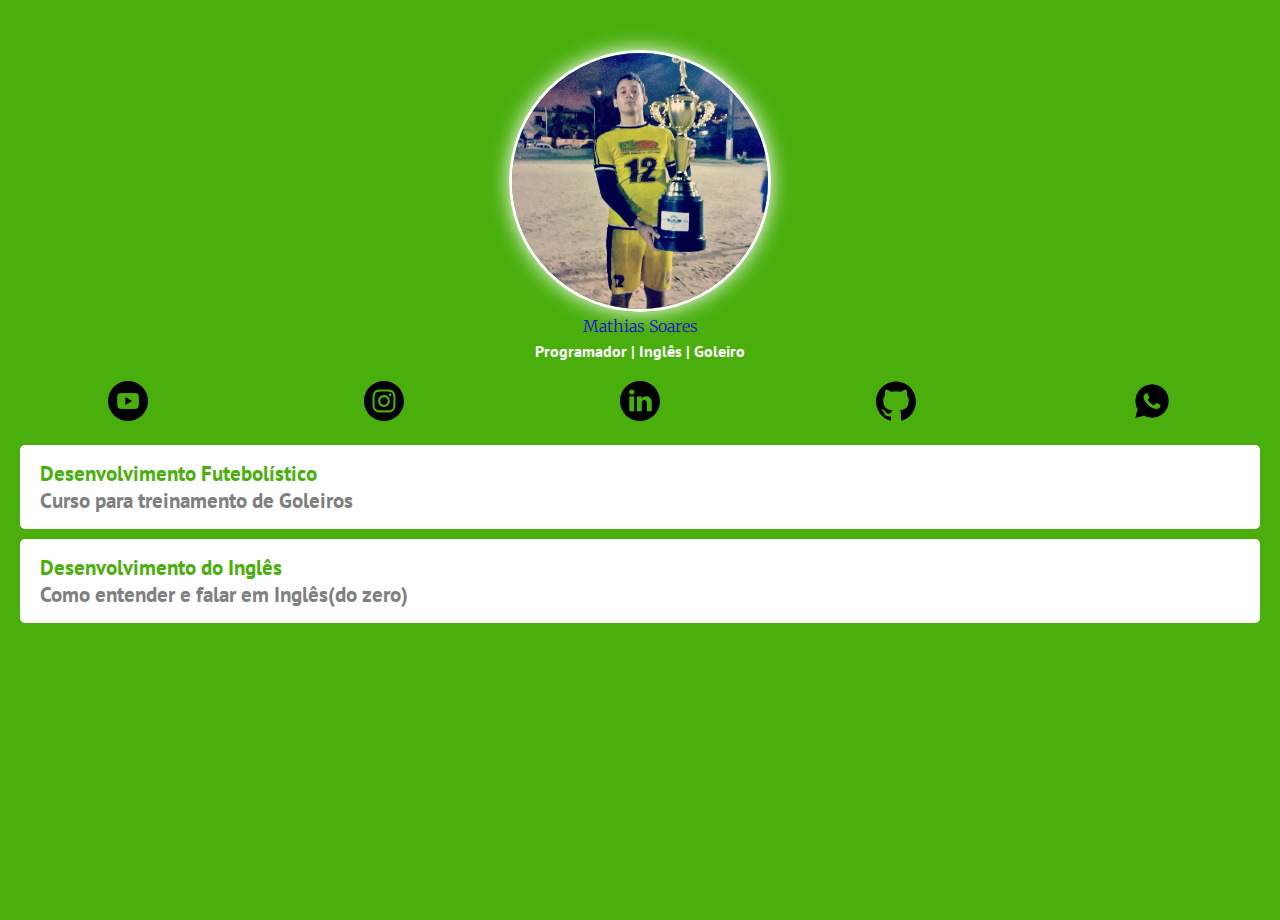
<file: index.html>
<!DOCTYPE html>
<html lang="en">
<head>
    <meta charset="UTF-8">
    <meta http-equiv="X-UA-Compatible" content="IE=edge">
    <meta name="viewport" content="width=device-width, initial-scale=1.0">
    <title>LinkTree</title>
    <link rel="stylesheet" href="css/style.css">
    <link rel="preconnect" href="https://fonts.googleapis.com">
    <link rel="preconnect" href="https://fonts.gstatic.com" crossorigin>
    <link href="https://fonts.googleapis.com/css2?family=Merriweather:wght@700&family=PT+Sans:wght@700&family=Pacifico&family=Redressed&family=Ubuntu:ital,wght@1,300;1,500&display=swap" rel="stylesheet">
    <!-- Global site tag (gtag.js) - Google Analytics -->
    <script async src="https://www.googletagmanager.com/gtag/js?id=G-JC3VYY623Z"></script>
    <script>
        window.dataLayer = window.dataLayer || [];
        function gtag(){dataLayer.push(arguments);}
        gtag('js', new Date());

        gtag('config', 'G-JC3VYY623Z');
        </script>
</head>
<body>
    <div class="profile">
    <img src="img/mathias.jpg" alt="Mathias" class="avatar">
    <h1>Mathias Soares</h1>
    <h2>Programador | Inglês | Goleiro</h2>
    </div>
    <ul class="social">
        <li>     
           <a href="https://www.youtube.com/channel/UCN4K5lOvZlERRAla5HjmJpg">  
            <img src="img/youtube.png" alt="Youtube">
        </a>
        </li>
        <li>
           <a href="https://www.instagram.com/mathias_ernandes/">  
             <img src="img/insta.svg" alt="Instagram">
           </a>   
        </li>
        <li>
        <a href="">  
            <img src="img/linkedin.svg" alt="Linkedin">
        </a>            
        </li>
        <li>
        <a href="https://github.com/MathiasSoares434">  
            <img src="img/github.svg" alt="Github">
        </a>            
        </li>
        <li>
        <a href="https://wa.me/5581981337873">  
            <img src="img/whatsapp.png" alt="Whatsapp">
        </a>            
        </li>

    </ul>
    <ul class="links-list">
        <li>
            <a href="">
                Desenvolvimento Futebolístico
                <span>Curso para treinamento de <b>Goleiros</b></span> 
            </a>
        </li>
        <li>
            <a href="">
                Desenvolvimento do Inglês 
               <span>Como entender e falar em Inglês(do zero)</span> 
            </a>
        </li>
    </ul>
</body>
</html>
</file>
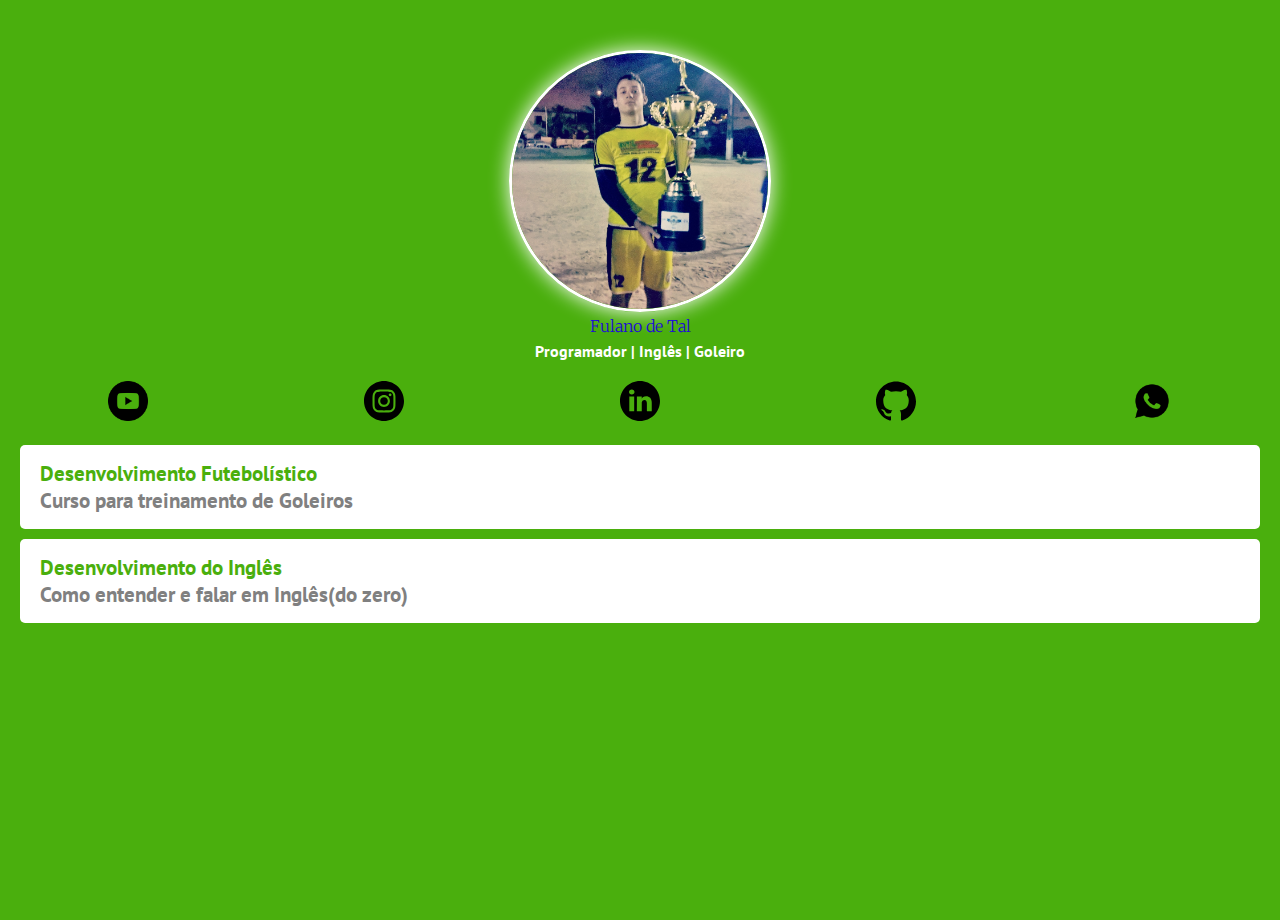
<file: Fulano/index.html>
<!DOCTYPE html>
<html lang="en">
<head>
    <meta charset="UTF-8">
    <meta http-equiv="X-UA-Compatible" content="IE=edge">
    <meta name="viewport" content="width=device-width, initial-scale=1.0">
    <title>LinkTree</title>
    <link rel="stylesheet" href="css/style.css">
    <link rel="preconnect" href="https://fonts.googleapis.com">
    <link rel="preconnect" href="https://fonts.gstatic.com" crossorigin>
    <link href="https://fonts.googleapis.com/css2?family=Merriweather:wght@700&family=PT+Sans:wght@700&family=Pacifico&family=Redressed&family=Ubuntu:ital,wght@1,300;1,500&display=swap" rel="stylesheet">

</head>
<body>
    <div class="profile">
    <img src="img/mathias.jpg" alt="Mathias" class="avatar">
    <h1>Fulano de Tal</h1>
    <h2>Programador | Inglês | Goleiro</h2>
    </div>
    <ul class="social">
        <li>     
           <a href="https://www.youtube.com/channel/UCN4K5lOvZlERRAla5HjmJpg">  
            <img src="img/youtube.png" alt="Youtube">
        </a>
        </li>
        <li>
           <a href="https://www.instagram.com/mathias_ernandes/">  
             <img src="img/insta.svg" alt="Instagram">
           </a>   
        </li>
        <li>
        <a href="">  
            <img src="img/linkedin.svg" alt="Linkedin">
        </a>            
        </li>
        <li>
        <a href="https://github.com/MathiasSoares434">  
            <img src="img/github.svg" alt="Github">
        </a>            
        </li>
        <li>
        <a href="">  
            <img src="img/whatsapp.png" alt="Whatsapp">
        </a>            
        </li>

    </ul>
    <ul class="links-list">
        <li>
            <a href="">
                Desenvolvimento Futebolístico
                <span>Curso para treinamento de <b>Goleiros</b></span> 
            </a>
        </li>
        <li>
            <a href="">
                Desenvolvimento do Inglês 
               <span>Como entender e falar em Inglês(do zero)</span> 
            </a>
        </li>
    </ul>
</body>
</html>
</file>
<file: css/style.css>
*{
    margin: 0%;
    padding: 0%;
}
html, body{
    height: 100%;
}
body{
    background: rgb(74,175,13);
    background: linear-gradient(90°deg, rgba(74,175,13,1) 30%, rgba(17,198,25,1) 70%);
    color: white;
    font-family: 'PT Sans', sans-serif;
}
.avatar{
    width: 20%;
    border-radius: 50%;
    border: 3px solid white;
    box-shadow: 0px 0px 20px ;
    margin-top: 30px;
}
h1{
    font-family: 'Merriweather', serif;
    color: rgb(32, 12, 214);
    font-size: 100%;
    font-weight: 100;
    margin-bottom: 5px;
}
h2{
    font-size: 100%;
    margin-top: 2px;
}
.profile{
    text-align: center;
    margin-top: 20px;
}
.social{
display: flex;
justify-content: space-around;
list-style: none;
margin: 20px 0;

}

.social img{
    width: 40px;
    text-decoration: none;
}
.links-list{
    list-style: none;
}
.links-list li{
    margin: 10px 20px;
}

.links-list li a{
    background: white;
    padding: 15px 20px;
    display: block;
    border-radius: 5px;
    font-size: 130%;
    text-decoration: none;
    color: rgb(74,175,13);
    font-weight: bold;
}
.links-list li a span{
    color: grey;
    display: block;
}
</file>
<file: Fulano/css/style.css>
*{
    margin: 0%;
    padding: 0%;
}
html, body{
    height: 100%;
}
body{
    background: rgb(74,175,13);
    background: linear-gradient(90°deg, rgba(74,175,13,1) 30%, rgba(17,198,25,1) 70%);
    color: white;
    font-family: 'PT Sans', sans-serif;
}
.avatar{
    width: 20%;
    border-radius: 50%;
    border: 3px solid white;
    box-shadow: 0px 0px 20px ;
    margin-top: 30px;
}
h1{
    font-family: 'Merriweather', serif;
    color: rgb(32, 12, 214);
    font-size: 100%;
    font-weight: 100;
    margin-bottom: 5px;
}
h2{
    font-size: 100%;
    margin-top: 2px;
}
.profile{
    text-align: center;
    margin-top: 20px;
}
.social{
display: flex;
justify-content: space-around;
list-style: none;
margin: 20px 0;

}

.social img{
    width: 40px;
    text-decoration: none;
}
.links-list{
    list-style: none;
}
.links-list li{
    margin: 10px 20px;
}

.links-list li a{
    background: white;
    padding: 15px 20px;
    display: block;
    border-radius: 5px;
    font-size: 130%;
    text-decoration: none;
    color: rgb(74,175,13);
    font-weight: bold;
}
.links-list li a span{
    color: grey;
    display: block;
}
</file>
